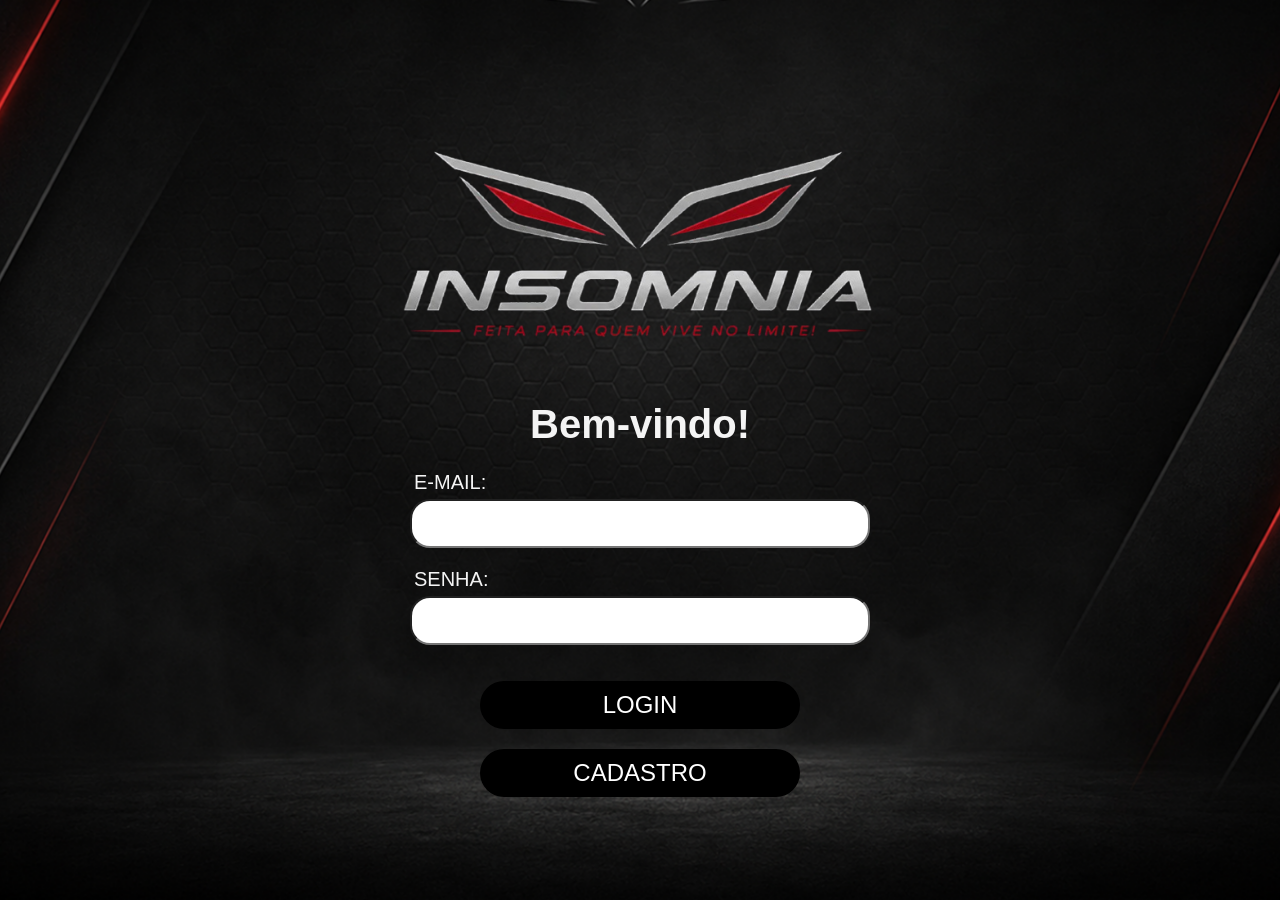
<file: index.html>
<!DOCTYPE html>
<html lang="pt-br">
<head>
    <meta charset="UTF-8">
    <meta name="viewport" content="width=device-width, initial-scale=1.0">
    <title>Login</title>

    <link rel="stylesheet" href="style.css">

</head>

<body>

<div class="Logo">

    <img class="IMG1" src="IMG_insonminia.png" alt="Logo Insonminia">

    <h1 class="Titulo">Bem-vindo!</h1>
</div>


<form>


    <label for="E-mail" class="label">E-MAIL:</label>
    <input class="Espaço_email" type="email" id="E-mail" name="E-mail" required>


    <label for="Senha" class="label">SENHA:</label>
    <input class="Espaço_senha" type="password" 
    maxlength="12"
    minlength="8"
    id="Senha" name="Senha" required>



    
    <button class="Botão_Login" type="submit"
    onclick="window.location.href='home.html'">
    LOGIN
    </button>

    <button class="Botão_Cadastro" type="button"
    onclick="window.location.href='cadastro.html'">
    CADASTRO
    </button>

</form>


</body>
</html>
</file>
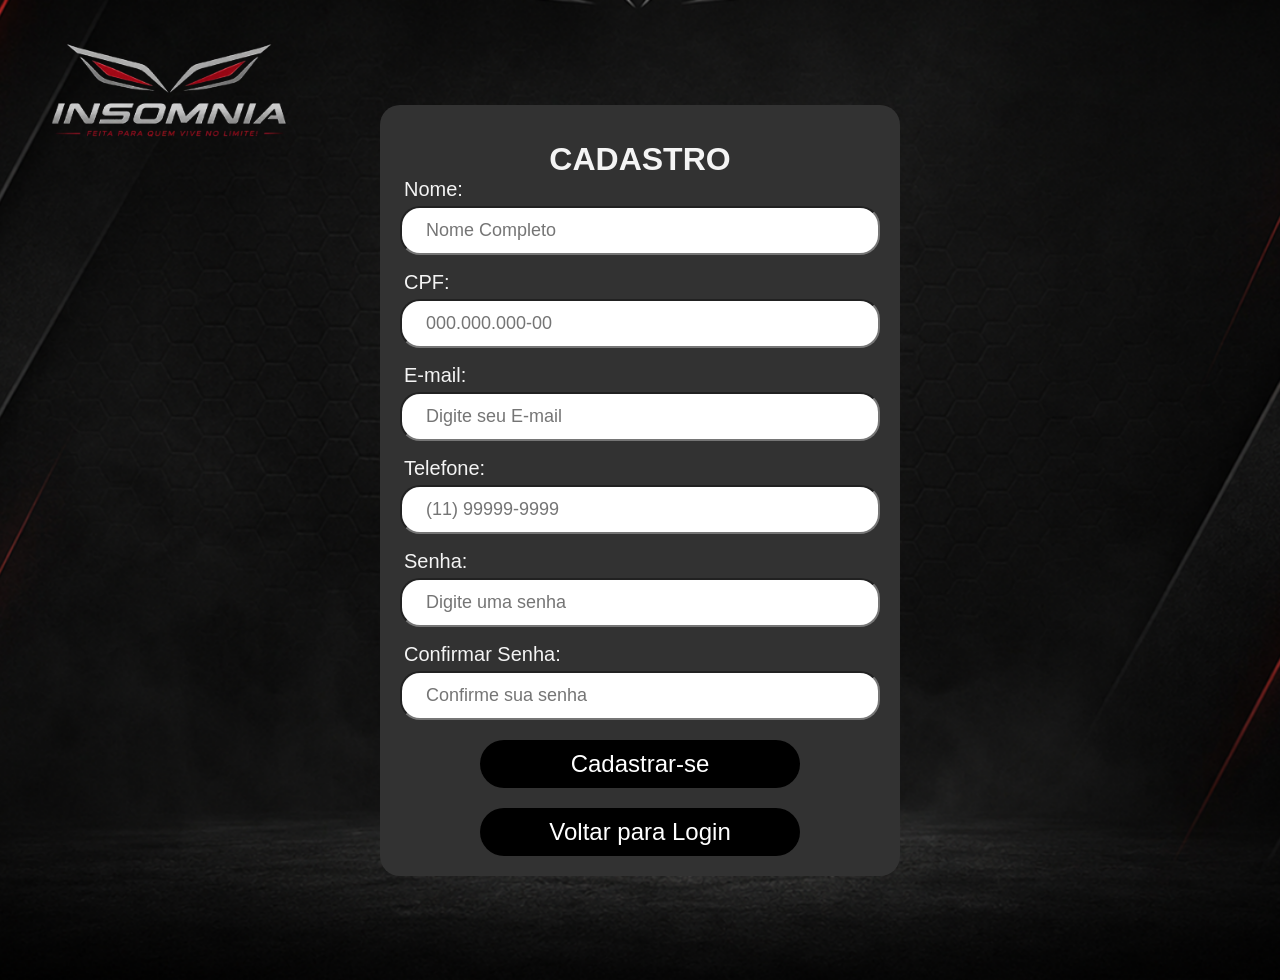
<file: cadastro.html>
<!DOCTYPE html>
<html lang="pt-br">
<head>
    <meta charset="UTF-8">
    <meta name="viewport" content="width=device-width, initial-scale=1.0">
    <title>Cadastro</title>

    <!-- Link para o arquivo CSS -->
    <link rel="stylesheet" href="style.css">
</head>

<body class="body2">

  <img class="IMG1_cad" src="IMG_insonminia.png" alt="Logo Insonminia">

    <!--CADASTRO-->
    <div class="cadastro-container">
      

<!-- Formulário de Cadastro -->
    <form class="Cadastro" action="home.html" method="post">

<!-- Título -->
<h1>CADASTRO</h1>

        <!-- Nome -->
        <label for="Nome Completo" class="label">Nome:</label>
        <input class="Nome" type="text"
        maxlength="40"
        placeholder="Nome Completo"
        id="Nome Completo" 
        name="Nome Completo" required>


        <!--CPF -->
        <label for="CPF" class="label">CPF:</label>
        <input class="CPF" type="text" 
        inputmode="numeric"
        maxlength="11"
        minlength="11"
        placeholder="000.000.000-00"
        id="CPF" name="CPF" required>


        <!-- E-mail -->
        <label for="E-mail" class="label">E-mail:</label>
        <input class="E-mail" type="email" 
        placeholder="Digite seu E-mail"
        id="E-mail" name="E-mail" required>


        <!--Telefone -->
        <label for="Telefone" class="label">Telefone:</label>
        <input class="Telefone" type="tel" 
        inputmode="numeric"
        maxlength="11"
        minlength="10"
        placeholder="(11) 99999-9999"
        id="Telefone" name="Telefone" required>


        <!-- Senha -->
        <label for="Senha" class="label">Senha:</label>
        <input class="Senha" type="password" 
        maxlength="12"
        minlength="8"
        placeholder="Digite uma senha"
        id="Senha" name="Senha" required>


        <!-- Confirmação de Senha -->
        <label for="ConfirmarSenha" class="label">Confirmar Senha:</label>
        <input class="ConfirmarSenha" type="password" 
        maxlength="12"
        minlength="8"
        placeholder="Confirme sua senha"
        id="ConfirmarSenha" name="ConfirmarSenha" required>


        <!-- Botão de Cadastro -->
        <button class="Botão_Cadastro" type="button"
        onclick="window.location.href='home.html'">
        Cadastrar-se
        </button>


        <!-- Botão de Voltar -->
        <button class="Botão_Voltar" type="button" 
        onclick="window.location.href='index.html'">
        Voltar para Login
        </button>

    </form>
        </div>
</body>

</html>
</file>
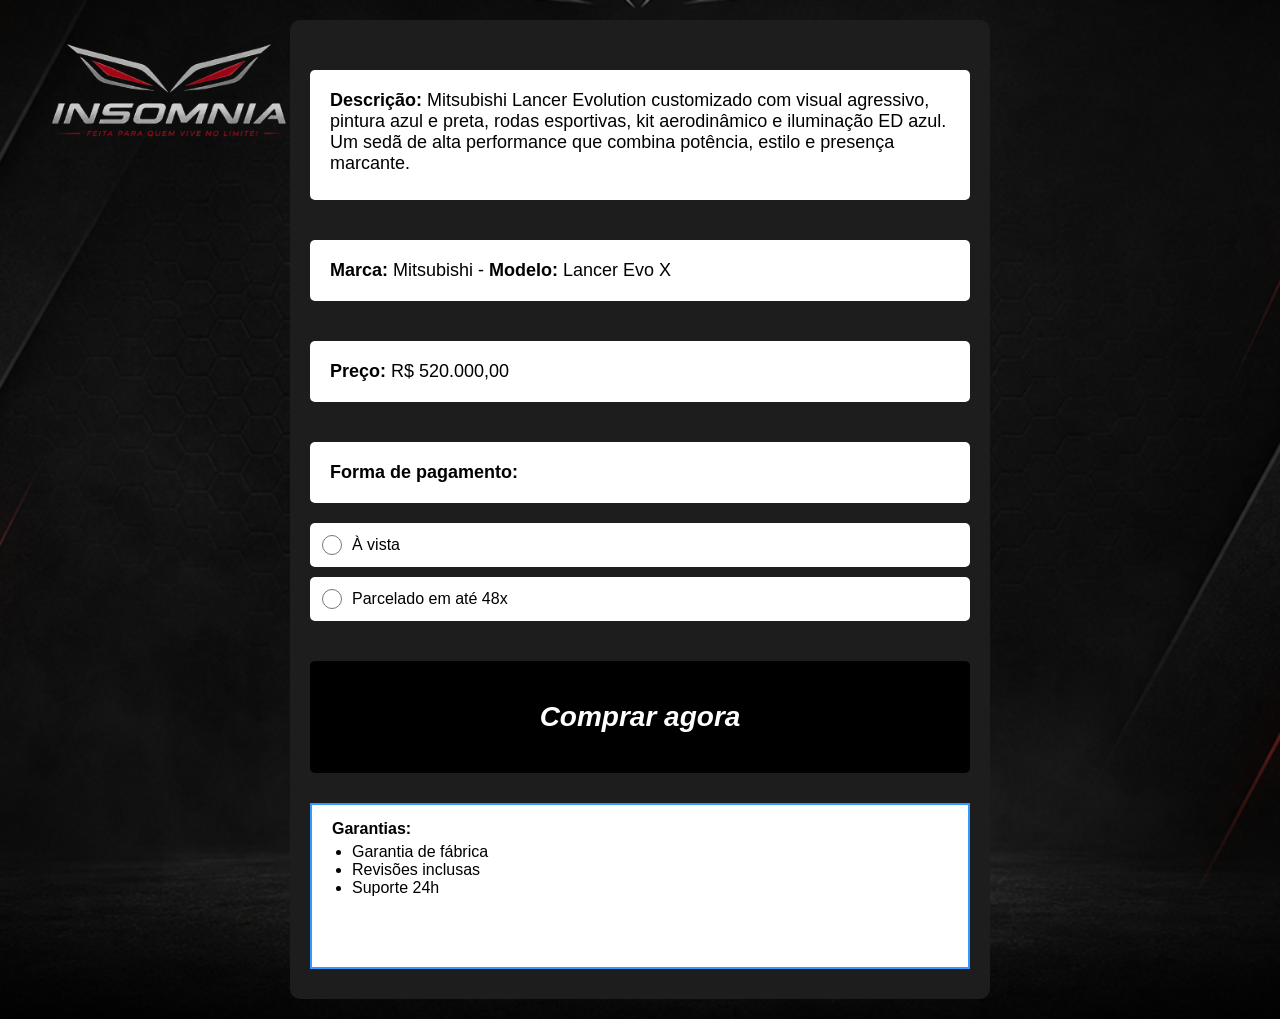
<file: compralancer.html>
<!DOCTYPE html>
<html lang="en">
<head>
    <meta charset="UTF-8">
    <meta name="viewport" content="width=device-width, initial-scale=1.0">
    <title>Compra</title>
</head>
<body>
    <!DOCTYPE html>
<html lang="pt-BR">
<head>
    <meta charset="UTF-8">
    <meta name="viewport" content="width=device-width, initial-scale=1.0">
    <title>Produto</title>
    <link rel="stylesheet" href="compra.css">
</head>
<body>

    <img class="img" src="IMG_insonminia.png" alt="Logo">

    <div class="container">

        <div class="box descricao">
            <p><strong>Descrição:</strong> Mitsubishi Lancer Evolution customizado com visual agressivo,
                 pintura azul e preta, rodas esportivas, kit aerodinâmico e iluminação 
                 ED azul. Um sedã de alta performance que combina potência, 
                 estilo e presença marcante.</p>
        </div>

        <div class="box">
            <p><strong>Marca:</strong> Mitsubishi - <strong>Modelo:</strong> Lancer Evo X</p>
        </div>

        <div class="box">
            <p><strong>Preço:</strong> R$ 520.000,00</p>
        </div>

        <div class="box">
            <p><strong>Forma de pagamento:</strong></p>
        </div>
        <form>
        <label class="opcao">
            <input type="radio" name="pagamento" required>
            À vista
        </label>

        <label class="opcao">
            <input type="radio" name="pagamento" required>
            Parcelado em até 48x
        </label>

        <button class="btn-comprar" 
        onclick="window.location.href='errocomprar.html'">
        <strong>Comprar agora</strong>
        </button>
        </form>

        <div class="garantias">
            <p><strong>Garantias:</strong></p>
            <ul>
                <li>Garantia de fábrica</li>
                <li>Revisões inclusas</li>
                <li>Suporte 24h</li>
            </ul>
        </div>

    </div>

</body>
</html>
</file>
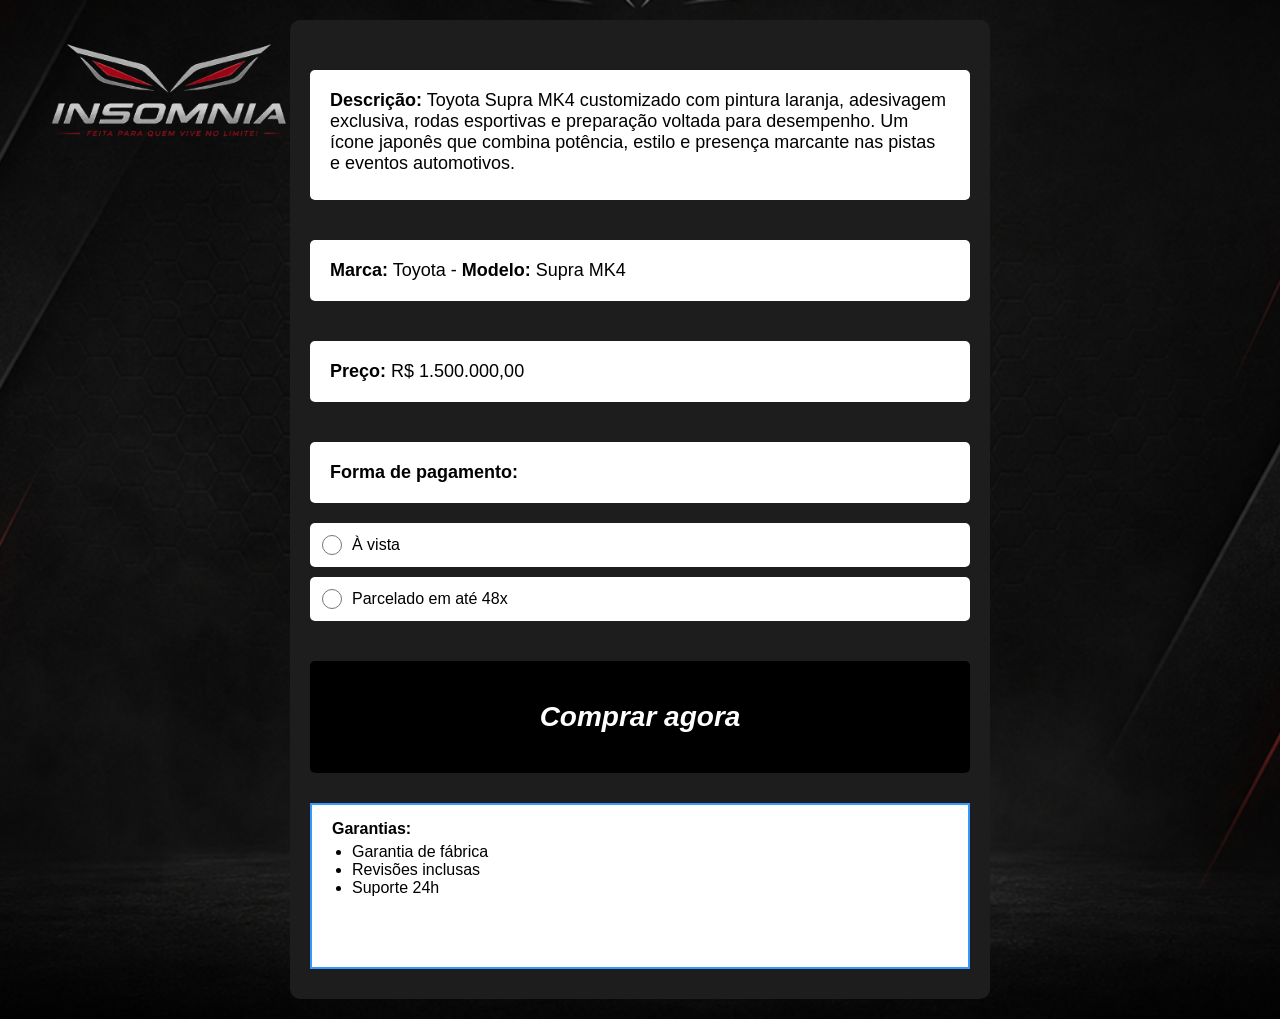
<file: comprasupra.html>
<!DOCTYPE html>
<html lang="en">
<head>
    <meta charset="UTF-8">
    <meta name="viewport" content="width=device-width, initial-scale=1.0">
    <title>Compra</title>
</head>
<body>
    <!DOCTYPE html>
<html lang="pt-BR">
<head>
    <meta charset="UTF-8">
    <meta name="viewport" content="width=device-width, initial-scale=1.0">
    <title>Produto</title>
    <link rel="stylesheet" href="compra.css">
</head>
<body>

    <img class="img" src="IMG_insonminia.png" alt="Logo">

    <div class="container">

        <div class="box descricao">
            <p><strong>Descrição:</strong> Toyota Supra MK4 customizado com pintura laranja,
                 adesivagem exclusiva, rodas esportivas e preparação voltada para desempenho.
                Um ícone japonês que combina potência,
                 estilo e presença marcante nas pistas e eventos automotivos.</p>
        </div>

        <div class="box">
            <p><strong>Marca:</strong> Toyota - <strong>Modelo:</strong> Supra MK4</p>
        </div>

        <div class="box">
            <p><strong>Preço:</strong> R$ 1.500.000,00</p>
        </div>

        <div class="box">
            <p><strong>Forma de pagamento:</strong></p>
        </div>
        <form>
        <label class="opcao">
            <input type="radio" name="pagamento" required>
            À vista
        </label>

        <label class="opcao">
            <input type="radio" name="pagamento" required>
            Parcelado em até 48x
        </label>

        <button class="btn-comprar" 
        onclick="window.location.href='errocomprar.html'">
        <strong>Comprar agora</strong>
        </button>
        </form>

        <div class="garantias">
            <p><strong>Garantias:</strong></p>
            <ul>
                <li>Garantia de fábrica</li>
                <li>Revisões inclusas</li>
                <li>Suporte 24h</li>
            </ul>
        </div>

    </div>

</body>
</html>
</file>
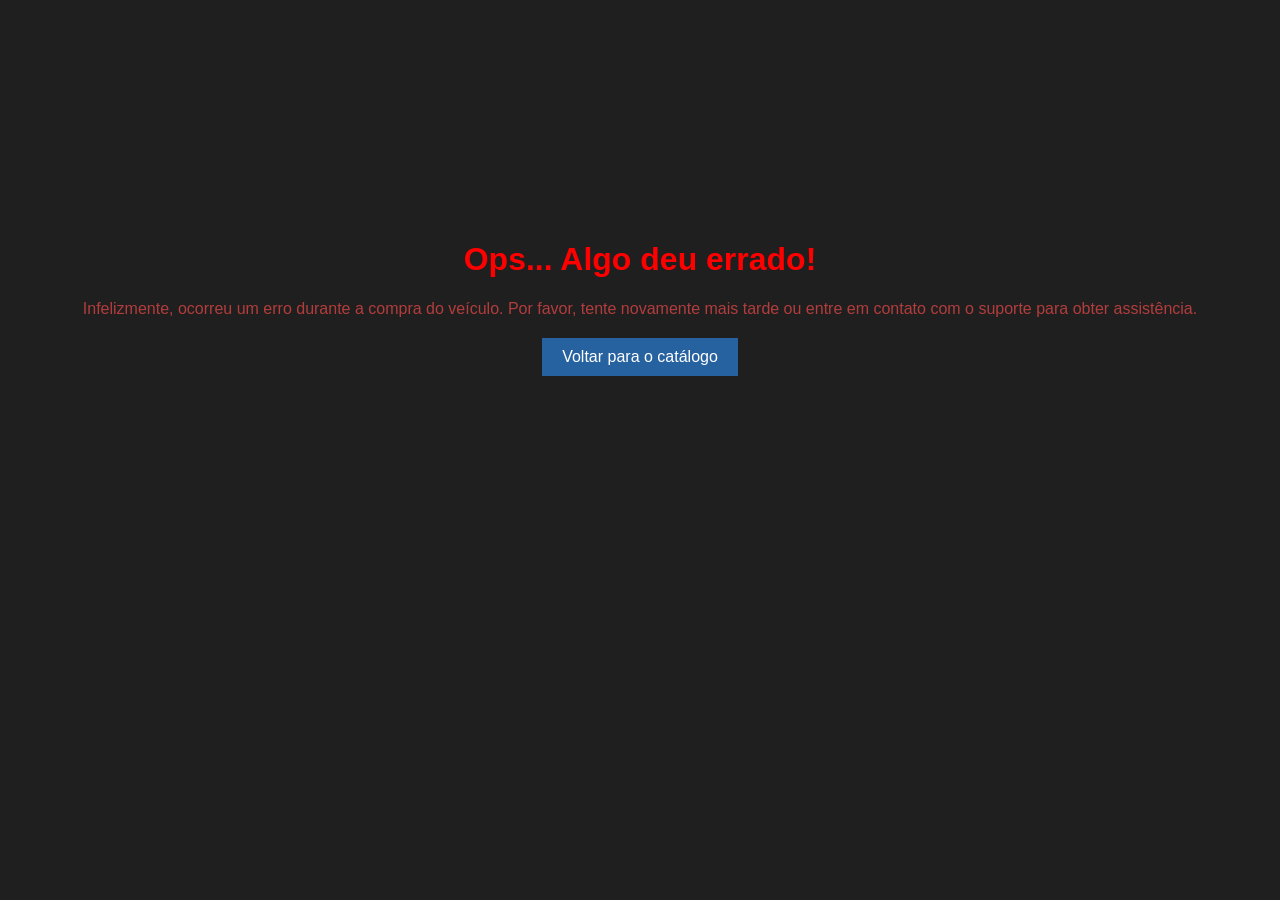
<file: errocomprar.html>
<!DOCTYPE html>
<html lang="en">
<head>
    <meta charset="UTF-8">
    <meta name="viewport" content="width=device-width, initial-scale=1.0">
    <title>Document</title>
    <style>
        body {
            font-family: Arial, sans-serif;
            text-align: center;
            padding: 20px;
            background-color: #1f1f1f;
            margin-top: 200px;
        }
        h1 {
            color: #ff0000;
        }
        p {
            color: #b33d3d;
            margin-bottom: 20px;
        }
        button {
            background-color: #2762a0;
            color: white;
            border: none;
            padding: 10px 20px;
            font-size: 16px;
            cursor: pointer;
        }
        button:hover {
            background-color: #0056b3;
        }
    </style>
</head>
<body>
    <h1>Ops... Algo deu errado!</h1>
    <p>Infelizmente, ocorreu um erro durante a compra do veículo. Por favor, tente novamente mais tarde ou entre em contato com o suporte para obter assistência.</p>
    <button onclick="window.location.href='home.html'">
        Voltar para o catálogo
    </button>
</body>
</html>
</file>
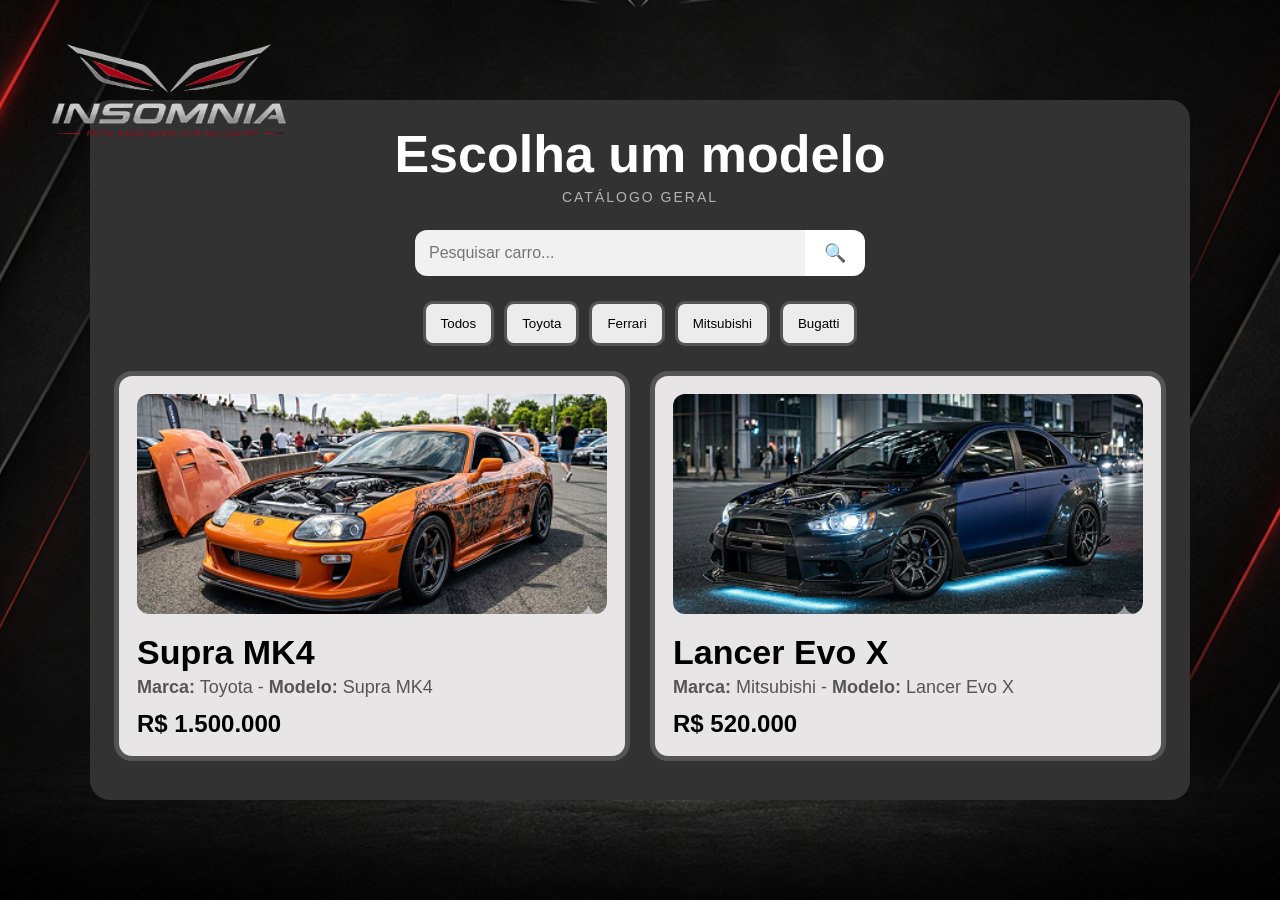
<file: home.html>
<!DOCTYPE html>
<html lang="pt-br">

<head>

    <meta charset="UTF-8">

    <meta name="viewport"
    content="width=device-width, initial-scale=1.0">

    <title>Catálogo Premium</title>

    <link rel="stylesheet"
    href="styleh.css">

</head>

<body>

<img class="img" src="IMG_insonminia.png">

    <div class="painel">

        <!-- TITULO -->
        <div class="title-area">
            <h1>Escolha um modelo</h1>
            <p>CATÁLOGO GERAL</p>
        </div>

        <!-- PESQUISA -->
        <div class="search-box">
            <input
            type="text"
            id="searchInput"
            placeholder="Pesquisar carro...">
            <button>🔍</button>
        </div>

        <!-- FILTROS -->
        <div class="filters">

            <button data-filter="all">
                Todos
            </button>

            <button data-filter="toyota">
                Toyota
            </button>

            <button data-filter="ferrari">
                Ferrari
            </button>

            <button data-filter="mitsubishi">
                Mitsubishi
            </button>

            <button data-filter="bugatti">
                Bugatti
            </button>

        </div>

        <!--Os CARDS -->
        <div class="cards">

            <!-- CARD 1 -->
            <div class="card" onclick="window.location.href='infosupra.html'"
            data-brand="toyota">

                <img src="Supra.jpg">
                <h2>Supra MK4</h2>
                <p><strong>Marca:</strong> Toyota - <strong>Modelo:</strong> Supra MK4</p>
                <span>R$ 1.500.000</span>

            </div>

            <!-- CARD 2 -->
            <div class="card" onclick="window.location.href='infolancer.html'"
            data-brand="mitsubishi">

                <img src="Lancer.jpg">
                <h2>Lancer Evo X</h2>
                <p><strong>Marca:</strong> Mitsubishi - <strong>Modelo:</strong> Lancer Evo X</p>
                <span>R$ 520.000</span>

            </div>

        </div>

    </div>

    <!-- js -->

    <script>

    /* Filtrar */

    const buttons =
    document.querySelectorAll(".filters button");

    const cards =
    document.querySelectorAll(".card");

    buttons.forEach(button => {

        button.addEventListener("click", () => {

            const filter =
            button.getAttribute("data-filter");

            cards.forEach(card => {

                const brand =
                card.getAttribute("data-brand");

                if(filter === "all"){

                    card.style.display = "block";

                }

                else if(brand === filter){

                    card.style.display = "block";

                }

                else{

                    card.style.display = "none";

                }

            });

        });

    });

    /* Pesquisar */

    const searchInput =
    document.getElementById("searchInput");

    searchInput.addEventListener("input", () => {

        const searchText =
        searchInput.value.toLowerCase();

        cards.forEach(card => {

            const title =
            card.querySelector("h2")
            .textContent
            .toLowerCase();

            const brand =
            card.getAttribute("data-brand")
            .toLowerCase();

            if(
                title.includes(searchText)
                ||
                brand.includes(searchText)
            ){

                card.style.display = "block";

            }

            else{

                card.style.display = "none";

            }

        });

    });

    </script>

</body>

</html>
</file>
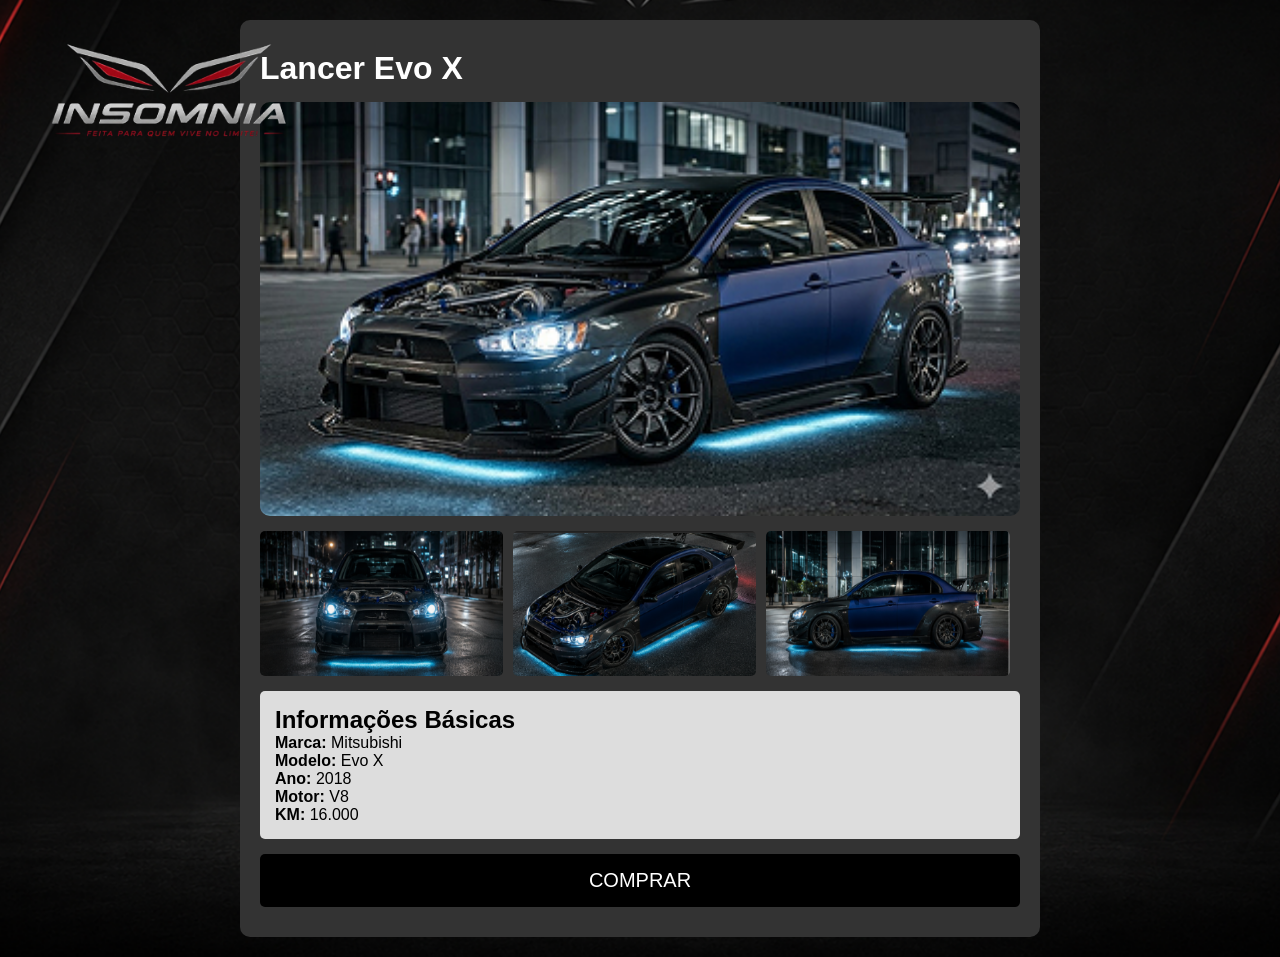
<file: infolancer.html>
<!DOCTYPE html>
<html lang="pt-BR">
<head>
    <meta charset="UTF-8">
    <meta name="viewport" content="width=device-width, initial-scale=1.0">
    <title>Insomnia Cars</title>
    <link rel="stylesheet" href="styleinfo.css">
</head>
<body>
    <img src="IMG_insonminia.png" class="logo">
<div class="container">

    <h1>Lancer Evo X</h1>

    <img src="Lancer.jpg" class="principal">

    <div class="galeria">
        <img src="lancer1.png">
        <img src="lancer2.png">
        <img src="lancer3.png">
    </div>

    <div class="info">
        <h2>Informações Básicas</h2>

        <p><b>Marca:</b> Mitsubishi</p>
        <p><b>Modelo:</b> Evo X</p>
        <p><b>Ano:</b> 2018</p>
        <p><b>Motor:</b> V8</p>
        <p><b>KM:</b> 16.000</p>
    </div>

    <a href="compralancer.html" class="botao">
        COMPRAR
    </a>
</div>
</body>
</html>
</file>
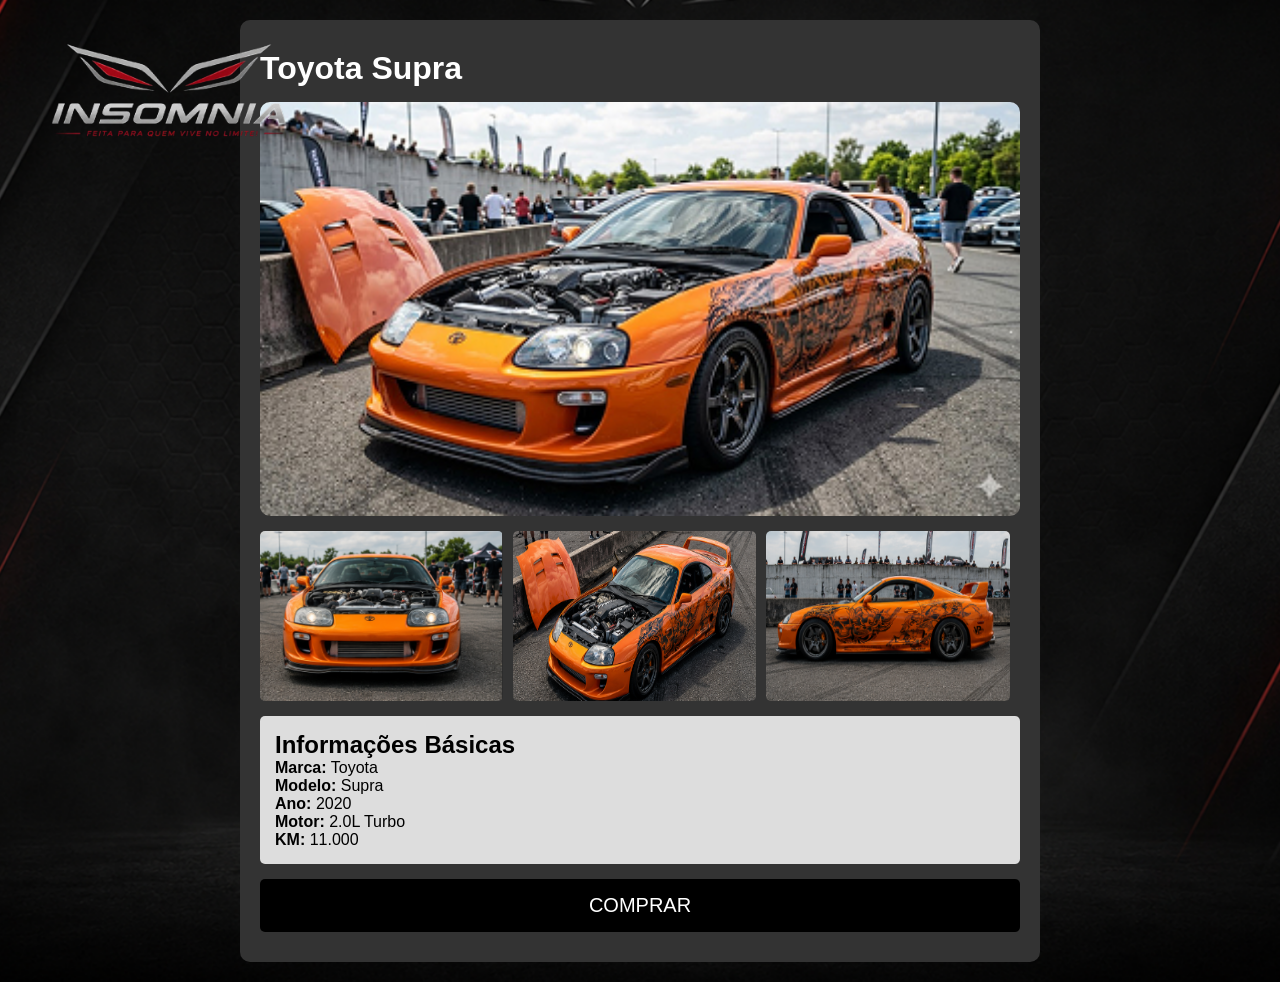
<file: infosupra.html>
<!DOCTYPE html>
<html lang="pt-BR">
<head>
    <meta charset="UTF-8">
    <meta name="viewport" content="width=device-width, initial-scale=1.0">
    <title>Insomnia Cars</title>
    <link rel="stylesheet" href="styleinfo.css">
</head>
<body>
    <img src="IMG_insonminia.png" class="logo">
<div class="container">

    <h1>Toyota Supra</h1>

    <img src="Supra.jpg" class="principal">

    <div class="galeria">
        <img src="supra1.png">
        <img src="supra2.png">
        <img src="supra3.png">
    </div>

    <div class="info">
        <h2>Informações Básicas</h2>

        <p><b>Marca:</b> Toyota</p>
        <p><b>Modelo:</b> Supra</p>
        <p><b>Ano:</b> 2020</p>
        <p><b>Motor:</b> 2.0L Turbo</p>
        <p><b>KM:</b> 11.000</p>
    </div>

    <a href="comprasupra.html" class="botao">
        COMPRAR
    </a>
</div>
</body>
</html>
</file>
<file: style.css>
html, body {
    width: 100%;
    min-height: 100%;
    margin: 0;
}

body {
    font-family: 'Poppins', sans-serif;
    background: url('IMG_insonminia2.png') center center / cover no-repeat;
    color: #f4f4f4;
    min-height: 100vh;
    width: 100%;
    display: flex;
    flex-direction: column;
    justify-content: center;
    align-items: center;
    padding: 20px;
    box-sizing: border-box;
    overflow-x: hidden;
}

.body2 {
    font-family: 'Poppins', sans-serif;
    background: url('IMG_insonminia2.png') center center / cover no-repeat;
    color: #f4f4f4;
    min-height: 100vh;
    width: 100%;
    display: flex;
    justify-content: center;
    align-items: center;
    padding: 20px;
    box-sizing: border-box;
    overflow-x: hidden;
}

.IMG1 {
    width: min(90vw, 600px);
    height: auto;
    max-height: 300px;
    object-fit: contain;
}

.IMG1_cad {
    width: min(90vw, 300px);
    height: auto;
    max-height: 200px;
    object-fit: contain;
    position: fixed;
    left: 20px;
    top: 20px;
    z-index: 1;
}

.Logo {
    text-align: center;
    margin-bottom: 20px;
    display: flex;
    flex-direction: column;
    align-items: center;
    justify-content: center;
}

.cadastro-container {
    display: flex;
    align-items: center;
    justify-content: center;
    width: min(100%, 520px);
    min-height: 100vh;
    padding: 20px 0;
}

.Titulo {
    text-align: center;
    margin: 10px 0 0;
    font-size: clamp(28px, 4vw, 40px);
}

form {
    width: min(100%, 460px);
    display: flex;
    flex-direction: column;
}

.Espaço_email, .Espaço_senha, .Nome, .CPF,
.E-mail, .Telefone, .Senha, .ConfirmarSenha {
    display: block;
    border-radius: 20px;
    font-size: 18px;
    margin: 5px 0 16px;
    padding: 12px 24px;
    width: 100%;
    min-height: 48px;
    box-sizing: border-box;
}

.Botão_Cadastro, .Botão_Login, .Botão_Voltar {
    border-radius: 25px;
    cursor: pointer;
    font-size: 24px;
    margin: 20px auto 0 auto;
    width: 100%;
    max-width: 320px;
    display: block;
    background-color: #000000;
    color: white;
    padding: 10px 20px;
    border: none;
}

.Botão_Cadastro:hover, .Botão_Login:hover, .Botão_Voltar:hover {
    transform: translateY(-2px);
}

.Botão_Cadastro:active, .Botão_Login:active, .Botão_Voltar:active {
    background: #242424;
    color: #c5c5c5;
}

label {
    text-align: left;
    padding: 4px 0 0 4px;
    font-size: 20px;
}

.Cadastro {
    background-color: #323232;
    display: block;
    padding: 20px;
    width: 100%;
    border-radius: 20px;
}

h1 {
    text-align: center;
    margin: 16px auto 0;
}

input[type="email"]:user-invalid,
input[type="password"]:user-invalid,
input[type="tel"]:user-invalid,
input[type="text"]:user-invalid {
    background-color: #c98282;
    border: 3px solid rgb(116, 63, 63);
}

input[type="email"]:user-valid,
input[type="password"]:user-valid,
input[type="tel"]:user-valid,
input[type="text"]:user-valid {
    background-color: #a4dba7;
    border: 3px solid #347750;
}
</file>
<file: compra.css>
*{
    margin: 0;
    padding: 0;
    box-sizing: border-box;
}

html, body {
    width: 100%;
    min-height: 100%;
    margin: 0;
}

body{
    background: url("IMG_insonminia2.png") no-repeat center center / cover;
    min-height: 100vh;
    width: 100%;
    display: flex;
    justify-content: center;
    align-items: center;
    font-family: Arial, sans-serif;
    padding: 20px;
    box-sizing: border-box;
    overflow-x: hidden;
}

.img{
    width:min(90vw, 300px);
    height:auto;
    max-height:200px;
    object-fit:contain;
    position:fixed;
    left:20px;
    top:20px;
    z-index:1;
}

.container{
    width:min(100%, 700px);
    background: #1d1d1d;
    border-radius: 10px;
    min-height:min(90vh, 700px);
    padding: 30px 20px;
    display: flex;
    flex-direction: column;
    justify-content: center;
}

.box{
    background: white;
    padding: 20px;
    border-radius: 5px;
    margin: 20px 0;
    font-size: 18px;
}

.descricao{
    min-height: 130px;
}

.opcao{
    display: flex;
    align-items: center;
    gap: 10px;
    background: white;
    padding: 12px;
    border-radius: 5px;
    margin-bottom: 10px;
    cursor: pointer;
}

input[type="radio"]{
    width: 20px;
    height: 20px;
}

button{
    width: 100%;
    padding: 15px;
    font-size: 28px;
    font-style: italic;
    background: white;
    border: none;
    border-radius: 5px;
    cursor: pointer;
    margin: 15px 0;
}

button:hover{
    background: #e0e0e0;
}

.garantias{
    background: white;
    border: 2px solid #3399ff;
    padding: 15px 10px 70px 20px;
}

.garantias ul{
    margin-top: 5px;
    padding-left: 20px;
}

.btn-comprar{
    background: #000000;
    color: white;
    border: none;
    padding: 40px;
    font-size: 28px;
    font-style: italic;
    border-radius: 5px;
    cursor: pointer;
    margin: 30px 0;
}

.btn-comprar:hover{
    background: #ff0000;
}

@media(max-width:700px){
    body{
        padding:15px;
    }

    .container{
        padding:20px 15px;
    }

    button, .btn-comprar{
        font-size:22px;
        padding:18px;
    }
}
</file>
<file: styleh.css>
*{
    margin:0;
    padding:0;
    box-sizing:border-box;
}

html, body {
    width: 100%;
    min-height: 100%;
    margin: 0;
}

body{
    background:url("IMG_insonminia2.png") center/cover no-repeat;
    min-height:100vh;
    width:100%;
    display:flex;
    justify-content:center;
    align-items:center;
    color:white;
    font-family:Arial, Helvetica, sans-serif;
    padding:20px;
    box-sizing:border-box;
    overflow-x:hidden;
}

.img{
    width:min(90vw, 300px);
    height:auto;
    max-height:200px;
    object-fit:contain;
    position:fixed;
    left:20px;
    top:20px;
    z-index:1;
}

.painel{
    max-width:1100px;
    width:100%;
    min-height:min(90vh, 700px);
    background:#323232;
    border-radius:20px;
    padding:24px;
    display:flex;
    flex-direction:column;
    align-items:center;
}

.title-area{
    text-align:center;
    margin-bottom:25px;
}

.title-area h1{
    font-size:52px;
    margin-bottom:5px;
}

.title-area p{
    color:#b3b3b3;
    letter-spacing:2px;
    font-size:14px;
}

.search-box{
    display:flex;
    width:450px;
    margin-bottom:25px;
}

.search-box input{
    flex:1;
    padding:14px;
    border:none;
    outline:none;
    border-radius:12px 0 0 12px;
    background:#f1f1f1;
    font-size:16px;
}

.search-box button{
    width:60px;
    border:none;
    background:white;
    border-radius:0 12px 12px 0;
    cursor:pointer;
    font-size:18px;
}

.filters{
    display:flex;
    gap:10px;
    margin-bottom:25px;
    flex-wrap:wrap;
    justify-content:center;
}

.filters button{
    padding:12px 15px;
    overflow:hidden;
    border:3px solid #555;
    border-radius:10px;
    background:#ececec;
    cursor:pointer;
    transition:.3s;
}

.filters button:hover{
    background:#641a1a;
    color:white;
}

.cards{
    width:100%;
    display:grid;
    grid-template-columns:repeat(2, minmax(0, 1fr));
    gap:20px;
}

.card{
    background:#e7e5e5;
    border-radius:18px;
    padding:18px;
    color:black;
    transition:.3s;
    cursor:pointer;
    margin:0;
    border:5px solid #555;
}

.card:hover{
    transform:translateY(-5px);
    box-shadow:0 10px 25px rgba(0,0,0,.3);
}

.card img{
    width:100%;
    height:220px;
    object-fit:cover;
    border-radius:12px;
    margin-bottom:15px;
}

.card h2{
    font-size:34px;
    margin-bottom:5px;
}

.card p{
    color:#555;
    margin-bottom:12px;
    font-size:18px;
}

.card span{
    font-size:24px;
    font-weight:bold;
}

@media(max-width:800px){
    body{
        padding:15px;
    }

    .cards{
        grid-template-columns:1fr;
    }

    .search-box{
        width:100%;
    }

    .title-area h1{
        font-size:clamp(30px, 5vw, 38px);
    }

    .painel{
        padding:20px;
    }
}
</file>
<file: styleinfo.css>
*{
    margin:0;
    padding:0;
    box-sizing:border-box;
    font-family:Arial, sans-serif;
}

html, body {
    width: 100%;
    min-height: 100%;
    margin: 0;
}

body{
    background:url("IMG_insonminia2.png") center center / cover no-repeat;
    color:white;
    min-height:100vh;
    width:100%;
    display:flex;
    justify-content:center;
    align-items:center;
    padding:20px;
    box-sizing:border-box;
    overflow-x:hidden;
}

.logo{
    width:min(90vw, 300px);
    height:auto;
    max-height:200px;
    object-fit:contain;
    position:fixed;
    left:20px;
    top:20px;
    z-index:1;
}

.container{
    width:min(100%, 800px);
    background:#333;
    padding:30px 20px;
    border-radius:10px;
    display:flex;
    flex-direction:column;
    min-height:min(90vh, 700px);
    justify-content:center;
}

h1{
    margin-bottom:15px;
}

.principal{
    width:100%;
    border-radius:10px;
}

.galeria{
    display:flex;
    gap:10px;
    margin:15px 0;
}

.galeria img{
    width:32%;
    border-radius:5px;
}

.info{
    background:#ddd;
    color:black;
    padding:15px;
    border-radius:5px;
}

.botao{
    display:block;
    text-align:center;
    background:black;
    color:white;
    text-decoration:none;
    padding:15px;
    margin-top:15px;
    border-radius:5px;
    font-size:20px;
}

.botao:hover{
    background:red;
}

@media(max-width:700px){
    body{
        padding:15px;
    }

    .container{
        padding:20px 15px;
    }

    .galeria{
        flex-direction:column;
    }

    .galeria img{
        width:100%;
    }
}
</file>
